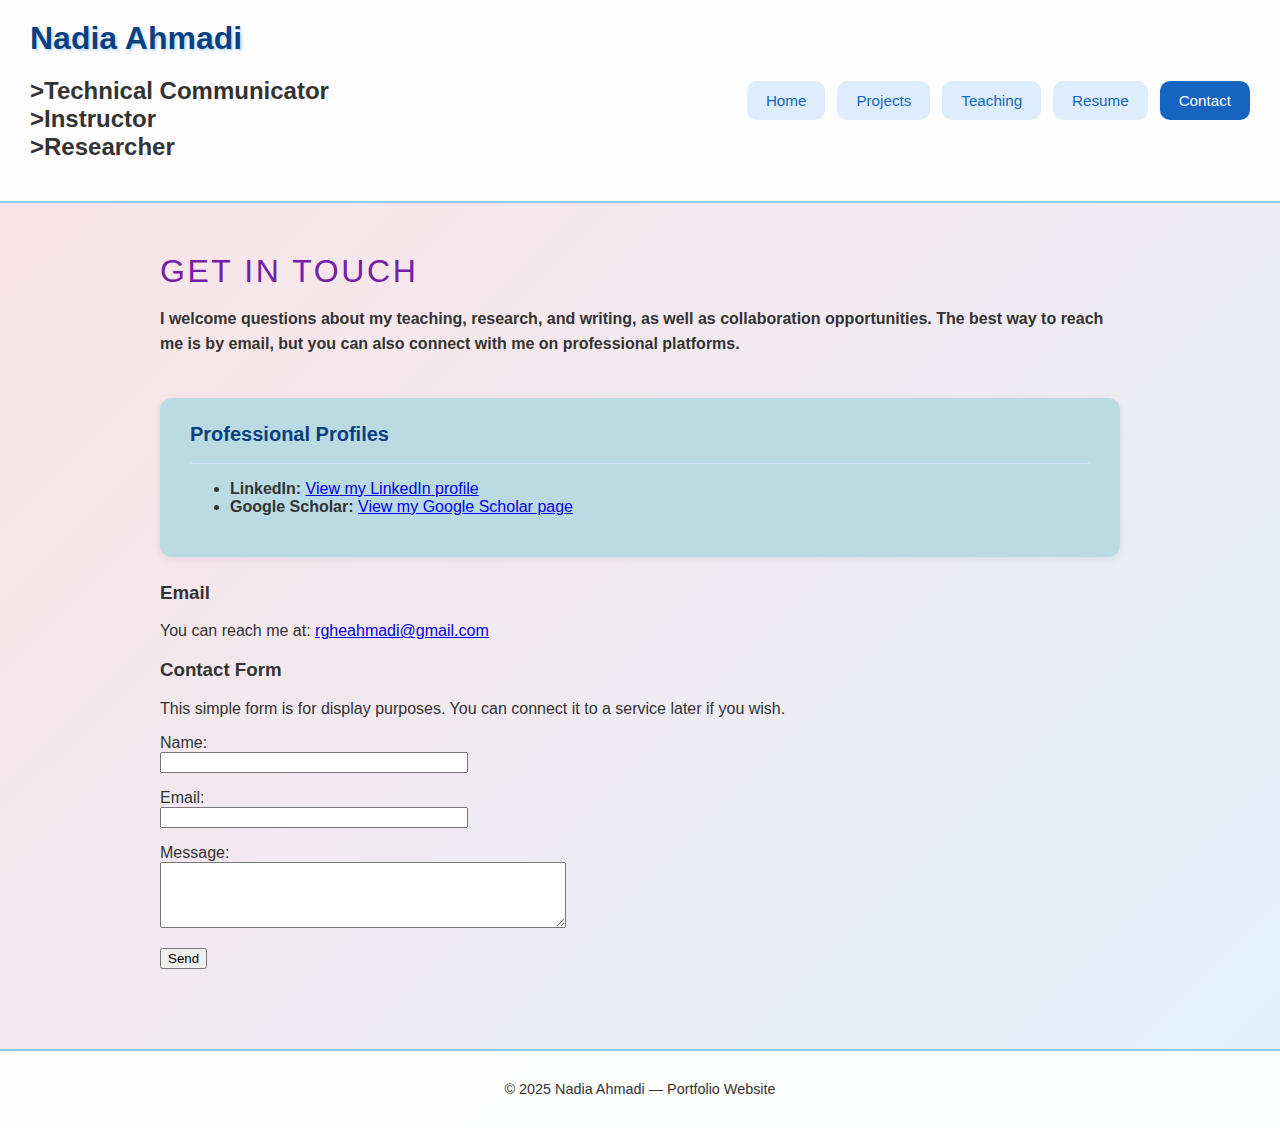
<file: contact.html>
<!DOCTYPE html>
<html lang="en">
<head>
  <meta charset="UTF-8">
  <title>Contact – Nadia Ahmadi</title>
  <link rel="stylesheet" href="style.css">
</head>

<body>

  <header>
    <div class="branding">
      <h1>Nadia Ahmadi</h1>
      
      <h2>>Technical Communicator
          >Instructor
          >Researcher</h2>
    </div>

    <nav class="navbar left-nav">
      <ul>
        <li><a href="index.html">Home</a></li>
        <li><a href="projects.html">Projects</a></li>
        <li><a href="Teaching&Research.html">Teaching</a></li>
        <li><a href="resume.html">Resume</a></li>
        <li><a href="contact.html" class="active">Contact</a></li>
      </ul>
    </nav>
  </header>

  <main>
    <section class="hero">
      <div class="hero-text">
        <p class="eyebrow">Get in touch</p>
        <p class="hero-body">
          <b>I welcome questions about my teaching, research, and writing, as well as collaboration opportunities.
          The best way to reach me is by email, but you can also connect with me on professional platforms.</b>
        </p>
      </div>
    </section>

    <section>
        <div class="card">
            <h2 class="section-title">Professional Profiles</h2>
            <hr />
      <ul>
        <li>
          <strong>LinkedIn:</strong>
          
          <a href="https://www.linkedin.com/feed/" target="_blank">View my LinkedIn profile</a>
        </li>
        <li>
          <strong>Google Scholar:</strong>
         
          <a href="https://scholar.google.com/citations?user=HodF1SYAAAAJ&hl=en" target="_blank">View my Google Scholar page</a>
        </li>
      </ul>
        </div>
      
    </section>

    <section>
      <h3>Email</h3>
      <p>
        You can reach me at:
      
        <a href="rgheahmadi@gmail.com">rgheahmadi@gmail.com</a>
      </p>
    </section>


    <section>
      <h3>Contact Form</h3>
      <p>This simple form is for display purposes. You can connect it to a service later if you wish.</p>
      <form>
        <p>
          <label for="name">Name:</label><br>
          <input type="text" id="name" name="name" style="max-width: 300px; width: 100%;">
        </p>
        <p>
          <label for="email">Email:</label><br>
          <input type="email" id="email" name="email" style="max-width: 300px; width: 100%;">
        </p>
        <p>
          <label for="message">Message:</label><br>
          <textarea id="message" name="message" rows="4" style="max-width: 400px; width: 100%;"></textarea>
        </p>
        <button type="submit" class="search-btn">Send</button>
      </form>
    </section>

  </main>

  <footer>
    <p>&copy; 2025 Nadia Ahmadi — Portfolio Website</p>
  </footer>

</body>
</html>
</file>
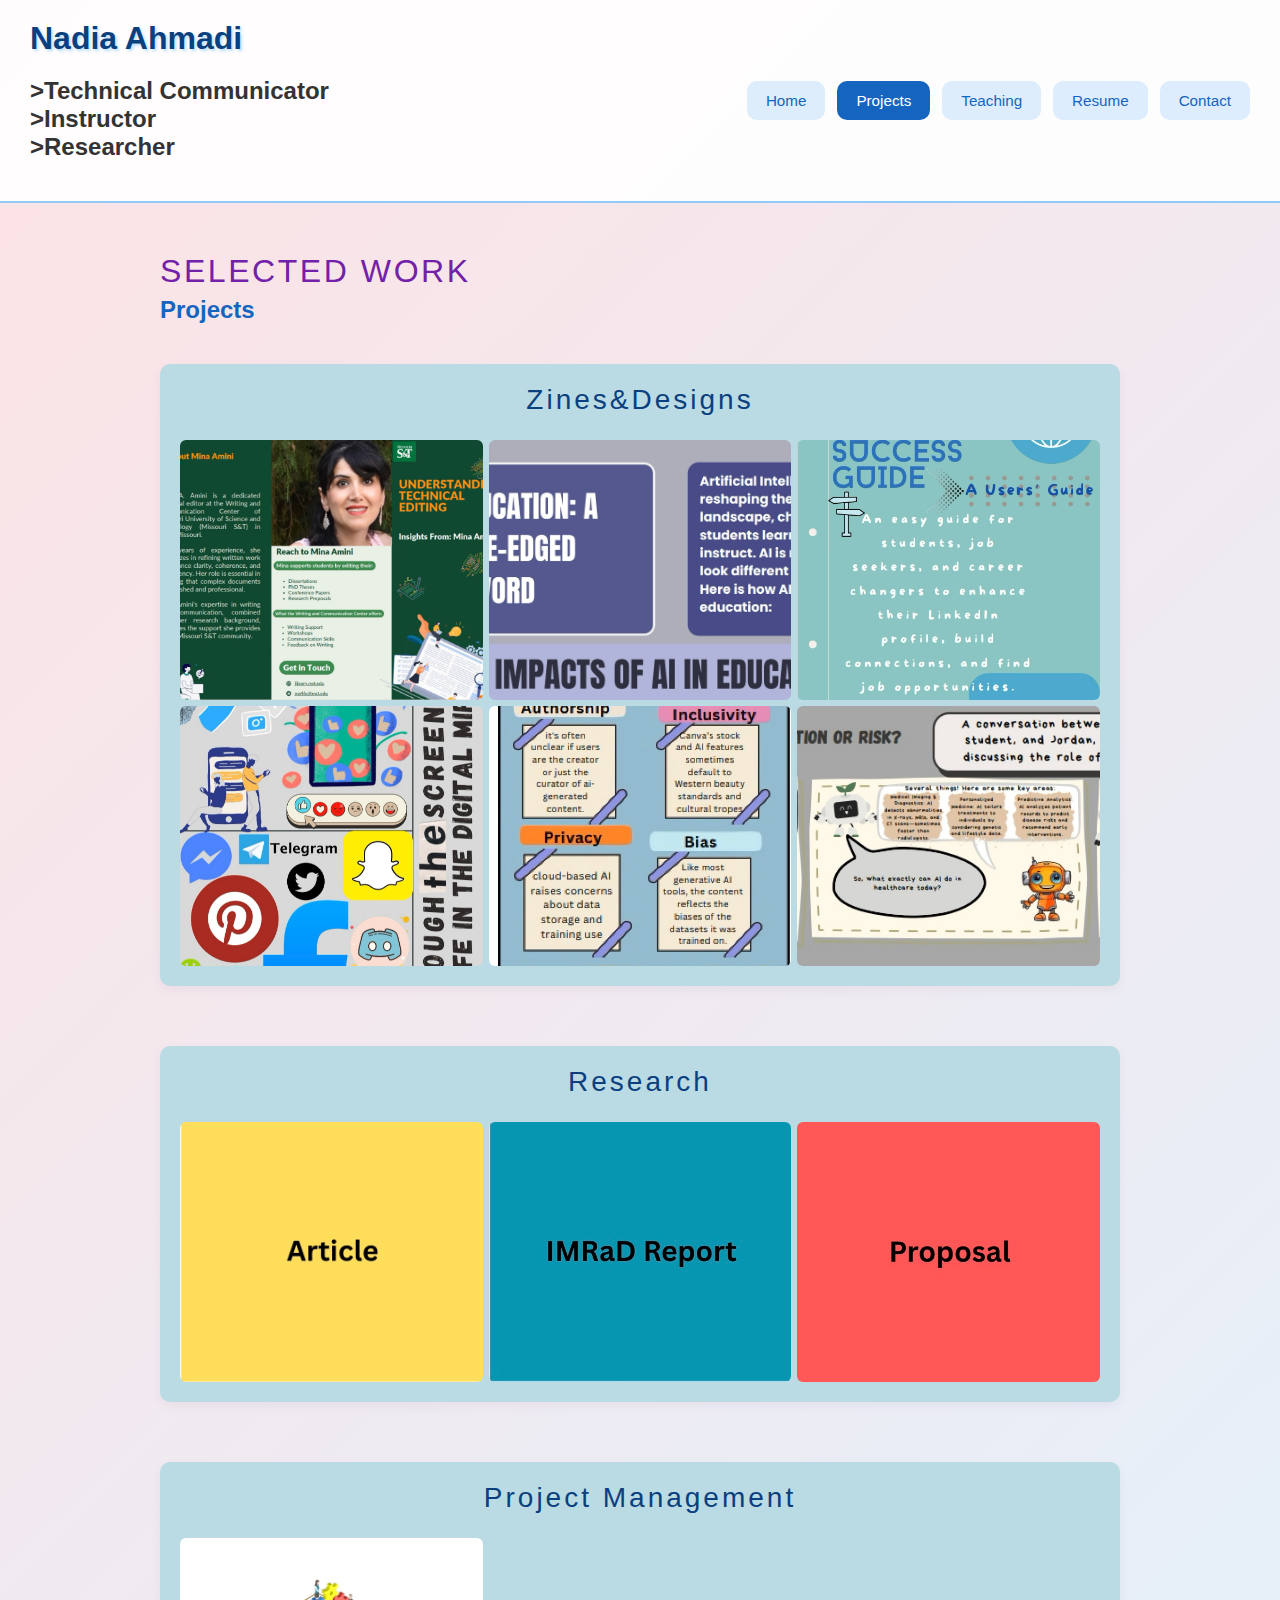
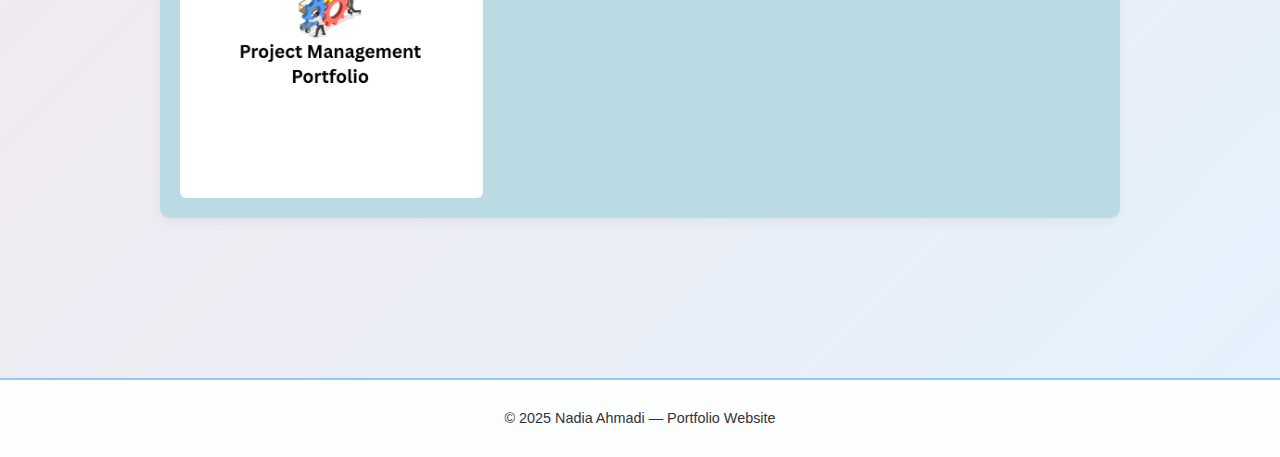
<file: projects.html>
<!DOCTYPE html>
<html lang="en">
<head>
  <meta charset="UTF-8">
  <title>Projects – Nadia Ahmadi</title>
  <link rel="stylesheet" href="style.css">
</head>

<body>

  <header>
    <div class="branding">
      <h1>Nadia Ahmadi</h1>
      <h2>>Technical Communicator
          >Instructor
          >Researcher</h2>
    </div>

    <nav class="navbar left-nav">
      <ul>
        <li><a href="MeNadia.HTML">Home</a></li>
        <li><a href="projects.html" class="active">Projects</a></li>
        <li><a href="Teaching&Research.html">Teaching</a></li>
        <li><a href="resume.html">Resume</a></li>
        <li><a href="contact.html">Contact</a></li>
      </ul>
    </nav>
  </header>

  <main>
    <section class="hero">
      <div class="hero-text">
        <p class="eyebrow">Selected work</p>
        <h2 class="hero-title">Projects</h2>

    <!-- Lauren Kesler gallery section -->
    <section class="kesler-wrapper">
      <h1>Zines&Designs</h1>

      <div class="kesler-gallery">
        <a href="pdf1.pdf" target="_blank"><img src="img1.jpg" alt="Project 1 preview"></a>
        <a href="pdf2.pdf" target="_blank"><img src="img2.jpg" alt="Project 2 preview"></a>
        <a href="pdf3.pdf" target="_blank"><img src="img3.jpg" alt="Project 3 preview"></a>

        <a href="pdf4.pdf" target="_blank"><img src="img4.jpg" alt="Project 4 preview"></a>
        <a href="pdf5.pdf" target="_blank"><img src="img5.jpg" alt="Project 5 preview"></a>
        <a href="pdf6.pdf" target="_blank"><img src="img6.jpg" alt="Project 6 preview"></a>
      </div>
    </section>

    <section class="kesler-wrapper">
      <h1>Research</h1>

      <div class="kesler-gallery">
        <a href="pdf8.pdf" target="_blank"><img src="img8.jpg" alt="Project 1 preview"></a>
        <a href="pdf10.pdf" target="_blank"><img src="img9.jpg" alt="Project 2 preview"></a>
        <a href="pdf9.pdf" target="_blank"><img src="img10.jpg" alt="Project 3 preview"></a>
      </div>
    </section>

    <section class="kesler-wrapper">
      <h1>Project Management</h1>

      <div class="kesler-gallery">
        <a href="pdf7.pdf" target="_blank"><img src="img7.jpg" alt="Project 1 preview"></a>
      </div>
    </section>

  </main>

  <footer>
    <p>&copy; 2025 Nadia Ahmadi — Portfolio Website</p>
  </footer>

</body>
</html>
</file>
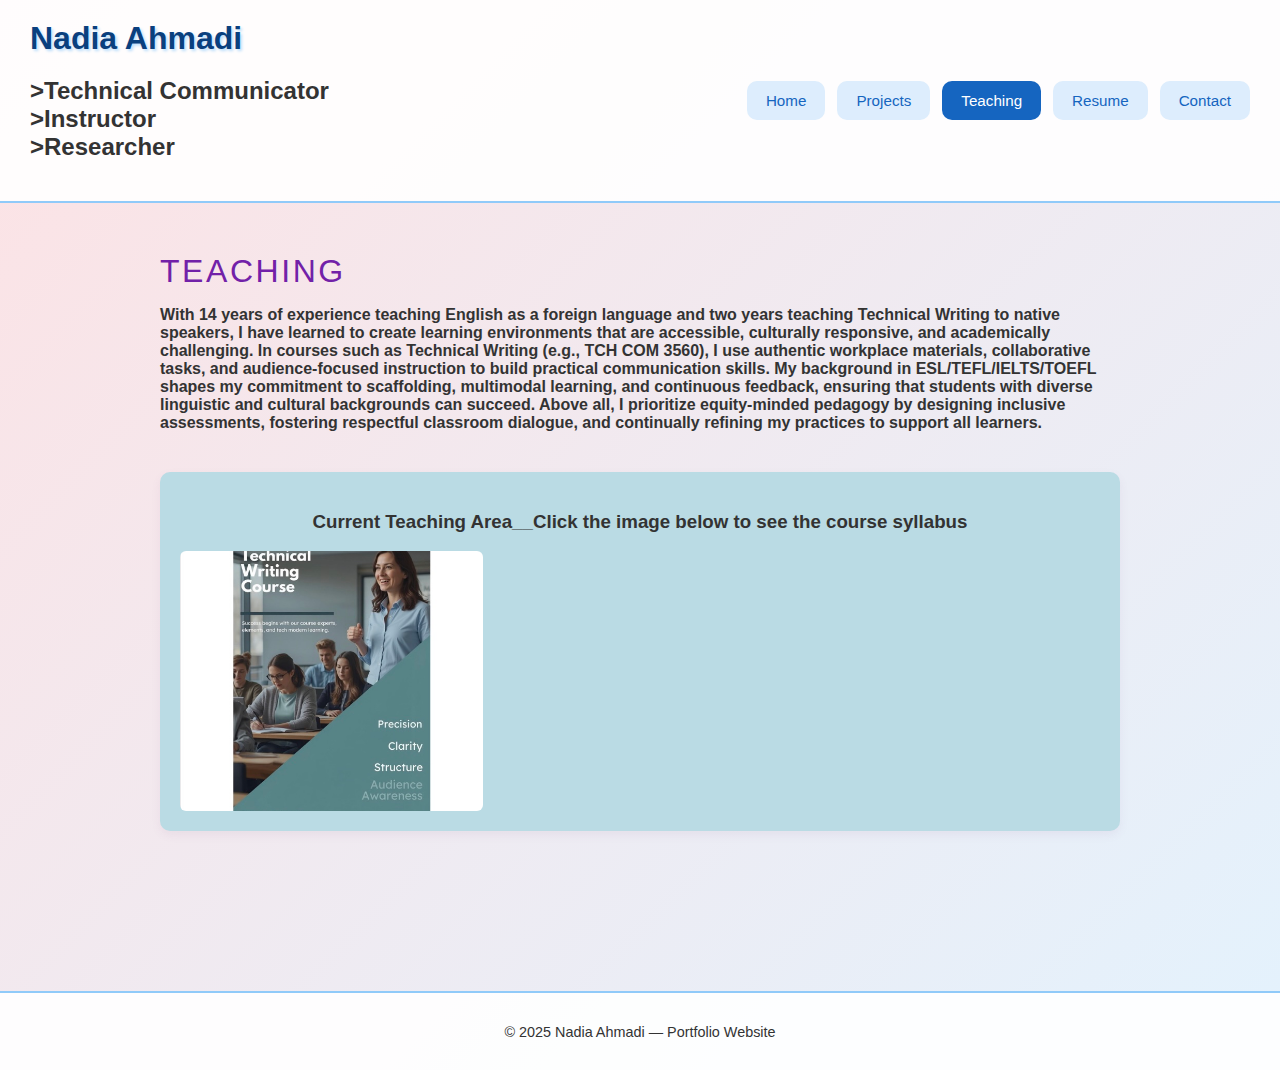
<file: Teaching&Research.html>
<!DOCTYPE html>
<html lang="en">
<head>
  <meta charset="UTF-8">
  <title>Teaching &amp; Research – Nadia Ahmadi</title>
  <link rel="stylesheet" href="style.css">
</head>

<body>

  <header>
    <div class="branding">
      <h1>Nadia Ahmadi</h1>
      <h2>>Technical Communicator
          >Instructor
          >Researcher</h2>
    </div>

    <nav class="navbar left-nav">
      <ul>
        <li><a href="MeNadia.HTML">Home</a></li>
        <li><a href="projects.html">Projects</a></li>
        <li><a href="Teaching&Research.html" class="active">Teaching</a></li>
        <li><a href="resume.html">Resume</a></li>
        <li><a href="contact.html">Contact</a></li>
      </ul>
    </nav>
  </header>

  <main>
    <section class="hero">
      <div class="hero-text">
        <p class="eyebrow">Teaching</p>
         <section>
      <p><b>With 14 years of experience teaching English as a foreign language and two years teaching Technical Writing to native speakers, I have learned to create learning environments that are accessible, culturally responsive, and academically challenging. In courses such as Technical Writing (e.g., TCH COM 3560), I use authentic workplace materials, collaborative tasks, and audience-focused instruction to build practical communication skills. My background in ESL/TEFL/IELTS/TOEFL shapes my commitment to scaffolding, multimodal learning, and continuous feedback, ensuring that students with diverse linguistic and cultural backgrounds can succeed. Above all, I prioritize equity-minded pedagogy by designing inclusive assessments, fostering respectful classroom dialogue, and continually refining my practices to support all learners.</p></b>         
    </section>
    <section>
      <section class="kesler-wrapper">
        <h3>Current Teaching Area__Click the image below to see the course syllabus</h3>
      <div class="kesler-gallery">
        <a href="pdf11.pdf" target="_blank"><img src="img11.jpg" alt="Project 1 preview"></a>
      </div>
      </section>
    </section>
  </main>

  <footer>
    <p>&copy; 2025 Nadia Ahmadi — Portfolio Website</p>
  </footer>

</body>
</html>
</file>
<file: style.css>
body {
  font-family: Arial, sans-serif;
  margin: 0;
  padding: 0;
  background: linear-gradient(135deg, #fde2e4, #e3f2fd);
  color: #333;
}

header {
  background-color: rgba(255, 255, 255, 0.9);
  border-bottom: 2px solid #90caf9;
  padding: 20px 30px;
  display: flex;
  justify-content: space-between;
  align-items: center;
  gap: 2rem;
}

.branding h1 {
  margin: 0;
  color: #0a407e;
  text-shadow: 2px 2px 3px #bbdefb;
}

.branding h2 {
  white-space: pre-line;
}

.navbar.left-nav ul {
  list-style: none;
  padding: 0;
  margin: 0;
  display: flex;
  flex-direction: row;
  gap: 12px;
}

.navbar.left-nav a {
  display: block;
  text-decoration: none;
  font-size: 0.95rem;
  padding: 10px 18px;
  border-radius: 10px;
  border: 1px solid transparent;
  color: #1565c0;
  background-color: rgba(187, 222, 251, 0.5);
  transition: background-color 0.2s ease, color 0.2s ease, border-color 0.2s ease;
}

.navbar.left-nav a:hover {
  background-color: #1565c0;
  color: #ffffff;
  border-color: #0d47a1;
}

.navbar.left-nav a.active {
  background-color: #1565c0;
  color: #ffffff;
}

main {
  padding: 20px 30px 40px;
  max-width: 960px;
  margin: 0 auto;
}

.hero {
  display: flex;
  flex-wrap: wrap;
  align-items: center;
  gap: 30px;
  margin-top: 30px;
  margin-bottom: 20px;
}

.hero-text {
  flex: 1 1 260px;
}

.eyebrow {
  text-transform: uppercase;
  letter-spacing: 0.08em;
  font-size: 2rem;
  color: #7221a8;
  margin: 0 0 6px;
}

.hero-title {
  margin: 0 0 10px;
  color: #1565c0;
}

.hero-body {
  line-height: 1.6;
}

.hero-photo {
  flex: 0 0 auto;
  display: flex;
  justify-content: center;
  align-items: center;
}

.photo {
  width: 280px;
  max-width: 100%;
  height: auto;
  border: 3px solid #af10cf;
  margin: 5px;
  border-radius: 10px;
  box-shadow: 0 4px 8px rgba(219, 30, 30, 0.2);
}

footer {
  text-align: center;
  padding: 16px 10px;
  background-color: rgba(255, 255, 255, 0.9);
  border-top: 2px solid #90caf9;
  margin-top: 40px;
  font-size: 0.9rem;
}

@media (max-width: 800px) {
  header {
    flex-direction: column;
    align-items: flex-start;
  }

  .navbar.left-nav ul {
    flex-wrap: wrap;
    gap: 8px;
  }

  main {
    padding: 16px 18px 30px;
  }

  .hero {
    flex-direction: column;
  }

  .photo {
    width: 150px;
  }
}


.kesler-wrapper {
  max-width: 960px;
  margin: 40px auto 60px;
  padding: 20px;
  text-align: center;
  background-color: #badbe4;
  border-radius: 10px;
  box-shadow: 0 4px 10px rgba(139, 83, 146, 0.08);
}

.kesler-wrapper h1 {
  letter-spacing: 3px;
  font-weight: 400;
  font-size: 28px;
  margin: 0 0 24px;
  color: #0a407e;
}


.kesler-gallery {
  display: grid;
  grid-template-columns: repeat(3, 1fr);
  gap: 6px; 
}


.kesler-gallery a img {
  width: 100%;
  height: 260px;       
  object-fit: cover;   
  display: block;
  border-radius: 6px;
  cursor: pointer;
  transition: transform 0.2s ease, opacity 0.2s ease;
}

.kesler-gallery a:hover img {
  opacity: 0.8;
  transform: scale(1.02);
}


@media (max-width: 768px) {
  .kesler-gallery {
    grid-template-columns: repeat(2, 1fr);
  }
  .kesler-gallery a img {
    height: 220px;
  }
}

@media (max-width: 480px) {
  .kesler-gallery {
    grid-template-columns: 1fr;
  }
  .kesler-gallery a img {
    height: 200px;
  }
}


.page-container {
    max-width: 900px;
    margin: 0 auto;
    padding: 40px 20px;
    text-align: center;
}

.title {
    font-size: 42px;
    margin-bottom: 5px;
    font-weight: 700;
    color: #0a407e;
}

.subtitle {
    font-size: 18px;
    margin: 5px 0;
    color: #555;
}

.description {
    font-size: 16px;
    margin-top: 0;
    margin-bottom: 30px;
    color: #666;
}


.card {
    background: #badbe4;
    border-radius: 12px;
    padding: 25px 30px;
    margin: 25px 0;
    text-align: left;
    box-shadow: 0 2px 8px rgba(0, 0, 0, 0.08);
}

.section-title {
    margin-top: 0;
    color: #0a407e;
    font-size: 20px;
    font-weight: 600;
}

.card hr {
    border: none;
    border-top: 1px solid #cfe0f6;
    margin: 15px 0;
}

.link {
    color: #1976d2;
    text-decoration: none;
    font-weight: 600;
}

.link:hover {
    text-decoration: underline;
}


.edu-list {
    padding-left: 20px;
    margin: 0;
}

.edu-list li {
    margin-bottom: 8px;
    font-size: 16px;
}
</file>
